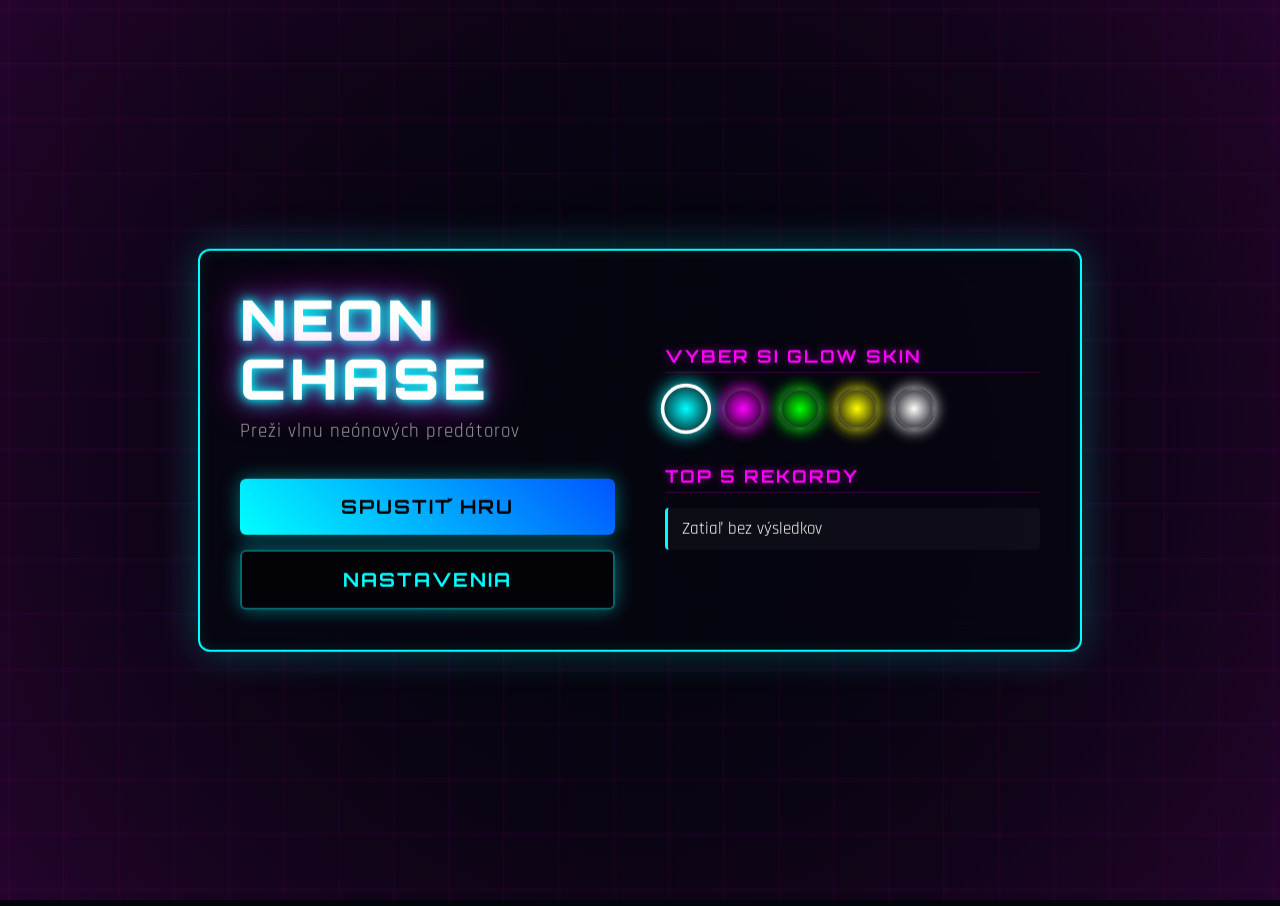
<file: index.html>
<!DOCTYPE html>
<html lang="sk">
<head>
    <meta charset="UTF-8">
    <meta name="viewport" content="width=device-width, initial-scale=1.0">
    <title>Neon Chase</title>
    
    <link rel="stylesheet" href="style.css?v=3">
</head>
<body>
    <audio id="bgm-menu" src="menu-music.mp3" loop></audio>
    <audio id="bgm-game" src="game-music.mp3" loop></audio>
    <audio id="bgm-secret" src="TIKI TIKI.mp3" loop></audio>

    <div id="mainMenu" class="screen active">
        <div class="menu-left">
            <h1>Neon<br>Chase</h1>
            <p>Preži vlnu neónových predátorov</p>
            <button id="startBtn">Spustiť hru</button>
            <button id="openSettingsBtn" style="margin-top: 15px; border: 2px solid rgba(0, 255, 255, 0.4); background: rgba(0,0,0,0.5); color: #00ffff;">Nastavenia</button>
        </div>
        
        <div class="menu-right">
            <div>
                <h3>Vyber si Glow Skin</h3>
                <div id="skinsContainer"></div>
            </div>
            <div>
                <h3>Top 5 Rekordy</h3>
                <ul id="mainLeaderboard" class="leaderboard"></ul>
            </div>
        </div>
    </div>

    <div id="settingsScreen" style="display: none; position: fixed; top: 0; left: 0; width: 100vw; height: 100vh; background: rgba(0, 0, 0, 0.85); z-index: 9999; align-items: center; justify-content: center;">
        <div style="background: rgba(10, 10, 20, 0.95); padding: 40px; border: 2px solid #00ffff; border-radius: 15px; box-shadow: 0 0 30px rgba(0, 255, 255, 0.3); width: 400px; text-align: center;">
            <h2 style="font-size: 2.5rem; color: #00ffff; text-shadow: 0 0 15px #00ffff; margin-bottom: 30px;">NASTAVENIA</h2>
            
            <div style="margin-bottom: 25px; text-align: left;">
                <label for="volumeSlider" style="display: block; font-size: 1.2rem; color: #fff; margin-bottom: 10px;">Hlasitosť hry:</label>
                <input type="range" id="volumeSlider" min="0" max="1" step="0.05" value="0.4" style="width: 100%; cursor: pointer;">
            </div>
            
            <div style="margin-bottom: 35px; display: flex; justify-content: space-between; align-items: center; text-align: left;">
                <label for="motionToggle" style="font-size: 1.2rem; color: #fff;">Ovládanie myšou:</label>
                <input type="checkbox" id="motionToggle" style="width: 25px; height: 25px; cursor: pointer;">
            </div>

            <button id="secretBtn" class="big-red-btn">...</button>
            
            <button id="closeSettingsBtn" style="margin-top: 25px; width: 100%; padding: 12px; font-size: 1.2rem; background: transparent; border: 2px solid #555; color: #ccc; cursor: pointer; border-radius: 5px; transition: 0.2s;">X Späť do menu</button>
        </div>
    </div>

    <div id="gameOverScreen" class="screen">
        <div style="text-align: center; width: 100%;">
            <h1 style="font-size: 2.5rem; text-shadow: 0 0 15px #ff0033;">Koniec Hry</h1>
            <p style="font-size: 1.2rem; margin-bottom: 20px;">Dosiahnuté skóre: <span id="finalScore" style="color:#00ffff; font-weight:bold;">0</span></p>
            <p style="font-size: 1.1rem; margin-bottom: 30px;">Čas prežitia: <span id="finalTime" style="color:#ff00ff; font-weight:bold;">0.0</span>s</p>
            
            <h3>Tvoje maximum</h3>
            <ul id="gameOverLeaderboard" class="leaderboard" style="margin-bottom: 25px;"></ul>
            
            <button id="retryBtn">Skúsiť znova</button>
            <button id="menuBtn">Hlavné menu</button>
        </div>
    </div>

    <div id="hud">
        <div class="hud-panel">
            <div>SCORE: <span id="scoreVal">0</span><span id="multiplierDisp" class="hidden">x2</span></div>
            <div>TIME: <span id="timeVal">0.0</span>s</div>
        </div>
        <div class="hud-panel">
            <div>PHASE: <span id="lvlVal">1</span></div>
        </div>
    </div>

    <div id="powerupAlert"></div>
    
    <canvas id="gameCanvas"></canvas>

    <script src="game.js"></script>
</body>
</html>
</file>
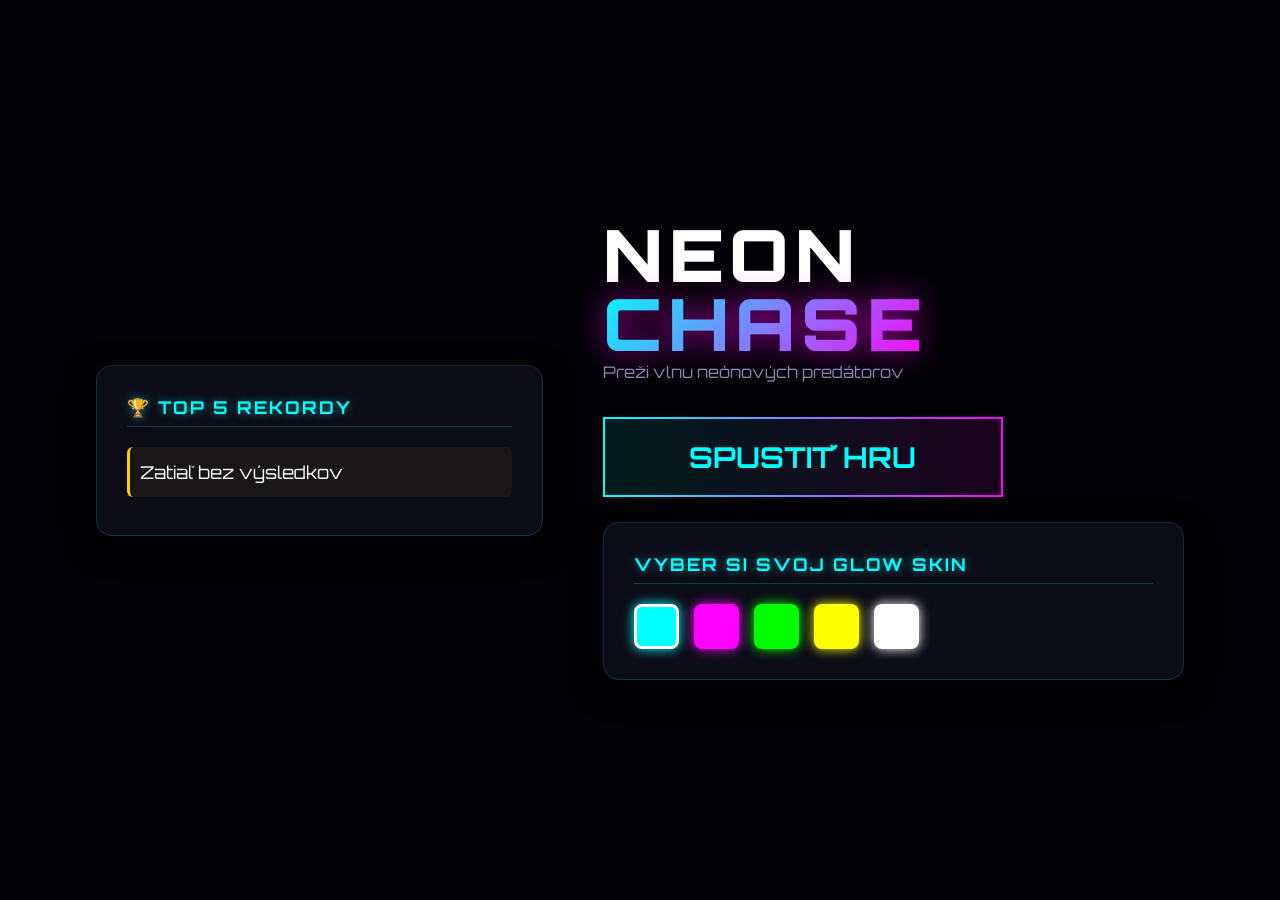
<file: hra/index.html>
<!DOCTYPE html>
<html lang="sk">
<head>
    <meta charset="UTF-8">
    <meta name="viewport" content="width=device-width, initial-scale=1.0">
    <title>Neon Chase Survival</title>
    <link rel="stylesheet" href="style.css">
</head>
<body>
    <canvas id="gameCanvas"></canvas>

    <div id="mainMenu" class="screen active">
        <div class="menu-dashboard">
            <div class="menu-left">
                <div class="leaderboard-card">
                    <h3 class="panel-title">🏆 TOP 5 REKORDY</h3>
                    <ul id="mainLeaderboard"></ul>
                </div>
            </div>
            <div class="menu-right">
                <h1 class="game-title">NEON<br><span class="gradient-text">CHASE</span></h1>
                <p class="subtitle">Preži vlnu neónových predátorov</p>
                <button id="startBtn" class="neon-btn play-btn">SPUSTIŤ HRU</button>
                <div class="skin-card">
                    <h3 class="panel-title">VYBER SI SVOJ GLOW SKIN</h3>
                    <div id="skinsContainer"></div>
                </div>
            </div>
        </div>
    </div>

    <div id="hud" class="screen">
        <div class="hud-top">
            <div class="level-display">LEVEL: <span id="lvlVal" class="gradient-text">1</span></div>
            <div class="score-display">SKÓRE: <span id="scoreVal">0</span> <span id="multiplierDisp" class="hidden">x2</span></div>
            <div class="time-display">ČAS: <span id="timeVal">0.0</span>s</div>
        </div>
        <div id="powerupAlert" class="powerup-alert"></div>
    </div>

    <div id="gameOverScreen" class="screen">
        <h1 class="neon-text text-danger shake-anim">YOU DIED</h1>
        <div class="stats">
            <p>Konečné skóre: <span id="finalScore" class="gradient-text font-large">0</span></p>
            <p>Čas prežitia: <span id="finalTime">0</span> sekúnd</p>
        </div>
        <div class="leaderboard-container">
            <h3>AKTUÁLNY LEADERBOARD</h3>
            <ul id="gameOverLeaderboard"></ul>
        </div>
        <div class="gameover-controls">
            <button id="retryBtn" class="neon-btn">SKÚSIŤ ZNOVU</button>
            <button id="menuBtn" class="neon-btn secondary">HLAVNÉ MENU</button>
        </div>
    </div>

    <script src="game.js"></script>
</body>
</html>
</file>
<file: style.css>
@import url('https://fonts.googleapis.com/css2?family=Orbitron:wght@400;700;900&family=Rajdhani:wght@500;700&display=swap');

body {
    margin: 0;
    padding: 0;
    background-color: #03030c;
    color: #fff;
    font-family: 'Rajdhani', sans-serif;
    overflow: hidden;
    user-select: none;
}

/* Hlavný sci-fi kontajner pre Menu a Game Over */
.screen {
    position: absolute;
    top: 50%;
    left: 50%;
    transform: translate(-50%, -50%);
    width: 800px;
    max-width: 95vw;
    padding: 40px;
    background: rgba(6, 6, 16, 0.85);
    backdrop-filter: blur(20px);
    -webkit-backdrop-filter: blur(20px);
    border: 2px solid rgba(0, 255, 255, 0.25);
    border-radius: 12px;
    box-shadow: 0 0 60px rgba(0, 0, 0, 0.9), inset 0 0 30px rgba(0, 255, 255, 0.05);
    opacity: 0;
    pointer-events: none;
    transition: opacity 0.3s ease, transform 0.3s ease;
    z-index: 999;
    
    /* Perfektné rozdelenie na 2 symetrické stĺpce */
    display: grid;
    grid-template-columns: 1fr 1fr;
    gap: 50px;
}

#gameOverScreen {
    width: 420px;
    grid-template-columns: 1fr;
}

.screen.active {
    opacity: 1;
    pointer-events: auto;
    border-color: #00ffff;
    box-shadow: 0 0 40px rgba(0, 255, 255, 0.25), inset 0 0 15px rgba(0, 255, 255, 0.1);
}

/* Ľavá strana: Nadpis a Akcia */
.menu-left {
    display: flex;
    flex-direction: column;
    justify-content: center;
    text-align: left;
}

/* Pravá strana: Skiny a Rekordy pod sebou */
.menu-right {
    display: flex;
    flex-direction: column;
    gap: 30px;
    justify-content: center;
}

/* Prémiový neonový text pre názov hry */
h1 {
    font-family: 'Orbitron', sans-serif;
    font-size: 3.5rem;
    font-weight: 900;
    margin: 0 0 10px 0;
    text-transform: uppercase;
    letter-spacing: 4px;
    line-height: 1.05;
    color: #fff;
    text-shadow: 0 0 10px #00ffff, 0 0 20px #00ffff, 0 0 40px #ff00ff;
    animation: neonPulse 2.5s infinite alternate;
}

.menu-left p {
    font-size: 1.2rem;
    color: rgba(255, 255, 255, 0.6);
    margin: 0 0 35px 0;
    letter-spacing: 1px;
}

h3 {
    font-family: 'Orbitron', sans-serif;
    margin: 0 0 15px 0;
    font-size: 1.1rem;
    letter-spacing: 2px;
    color: #ff00ff;
    text-shadow: 0 0 8px rgba(255, 0, 255, 0.5);
    text-transform: uppercase;
    border-bottom: 1px solid rgba(255, 0, 255, 0.2);
    padding-bottom: 5px;
}

@keyframes neonPulse {
    0% { text-shadow: 0 0 10px #00ffff, 0 0 20px #00ffff, 0 0 30px #00ffff; }
    100% { text-shadow: 0 0 15px #ff00ff, 0 0 30px #ff00ff, 0 0 50px #ff00ff; }
}

/* Masívne sci-fi hlavné tlačidlo */
button {
    font-family: 'Orbitron', sans-serif;
    background: linear-gradient(45deg, #00ffff, #0055ff);
    color: #000;
    border: none;
    padding: 16px 32px;
    font-size: 1.2rem;
    font-weight: bold;
    text-transform: uppercase;
    letter-spacing: 2px;
    border-radius: 6px;
    cursor: pointer;
    transition: all 0.2s ease;
    box-shadow: 0 0 20px rgba(0, 255, 255, 0.4);
    width: 100%;
}

button:hover {
    transform: translateY(-2px);
    box-shadow: 0 0 30px #00ffff, 0 0 15px #ff00ff;
    background: linear-gradient(45deg, #ff00ff, #00ffff);
    color: #fff;
}

#menuBtn, #retryBtn {
    background: transparent;
    color: #00ffff;
    border: 2px solid #00ffff;
    margin-top: 12px;
}
#menuBtn:hover, #retryBtn:hover {
    background: rgba(0, 255, 255, 0.1);
    color: #fff;
}

/* FIX: Výber skinov (izolované od veľkých buttonov) */
#skinsContainer {
    display: flex;
    gap: 15px;
    margin-bottom: 5px;
}

/* Striktný štýl pre krúžky skinov */
.skin-btn {
    width: 42px !important;
    height: 42px !important;
    min-width: 42px !important;
    max-width: 42px !important;
    border-radius: 50% !important;
    padding: 0 !important;
    margin: 0 !important;
    cursor: pointer;
    border: 3px solid rgba(255, 255, 255, 0.1) !important;
    background-color: var(--skin-color);
    transition: transform 0.2s ease, border-color 0.2s ease, box-shadow 0.2s ease;
}

.skin-btn:hover {
    transform: scale(1.1);
}

.skin-btn.selected {
    border-color: #ffffff !important;
    transform: scale(1.2);
}

/* Výsledková tabuľa napravo */
.leaderboard {
    list-style: none;
    padding: 0;
    margin: 0;
}

.leaderboard li {
    background: rgba(255, 255, 255, 0.03);
    padding: 10px 14px;
    margin-bottom: 6px;
    border-radius: 4px;
    display: flex;
    justify-content: space-between;
    font-size: 1.05rem;
    border-left: 3px solid #00ffff;
}

/* FIX: Kompletne prekopané HUD navrchu (Teraz stabilne svieti nad hrou) */
#hud {
    position: fixed;
    top: 25px;
    left: 25px;
    right: 25px;
    display: flex;
    justify-content: space-between;
    align-items: center;
    pointer-events: none;
    opacity: 0;
    transition: opacity 0.3s ease;
    z-index: 9999; /* Vždy navrchu */
}

#hud.active { opacity: 1; }

.hud-panel {
    background: rgba(4, 4, 12, 0.8);
    backdrop-filter: blur(10px);
    -webkit-backdrop-filter: blur(10px);
    padding: 12px 24px;
    border-radius: 6px;
    border: 1px solid rgba(0, 255, 255, 0.3);
    font-family: 'Orbitron', sans-serif;
    font-size: 1.1rem;
    letter-spacing: 2px;
    display: flex;
    gap: 20px;
    box-shadow: 0 0 20px rgba(0,0,0,0.5);
}

.hud-panel span {
    color: #00ffff;
    text-shadow: 0 0 8px #00ffff;
    font-weight: bold;
}

#multiplierDisp {
    color: #ffff00 !important;
    text-shadow: 0 0 10px #ffff00 !important;
    margin-left: 5px;
}

.hidden { display: none !important; }

#powerupAlert {
    position: absolute;
    top: 35%;
    left: 50%;
    transform: translate(-50%, -50%);
    font-family: 'Orbitron', sans-serif;
    font-size: 2.5rem;
    font-weight: 900;
    pointer-events: none;
    opacity: 0;
    transition: opacity 0.2s ease;
    z-index: 1000;
    text-transform: uppercase;
    letter-spacing: 3px;
}


/* Tlačidlo Nastavení (Hover) */
#openSettingsBtn:hover {
    background: rgba(0, 255, 255, 0.2) !important;
    box-shadow: 0 0 15px rgba(0, 255, 255, 0.5) !important;
}
#closeSettingsBtn:hover {
    border-color: #fff !important;
    color: #fff !important;
}

/* Veľké červené YouTube Tlačidlo v Nastaveniach */
.big-red-btn {
    display: block;
    width: 100%;
    background: #ff0000;
    color: #ffffff;
    border: 3px solid #ff4444;
    padding: 15px;
    font-size: 3.5rem;
    line-height: 0.5;
    font-weight: 900;
    border-radius: 8px;
    box-shadow: 0 0 25px #ff0000;
    cursor: pointer;
    transition: all 0.2s ease;
    text-transform: none;
    letter-spacing: 5px;
}

.big-red-btn:hover {
    background: #cc0000;
    box-shadow: 0 0 45px #ff0000;
    transform: scale(1.05);
}


/* --- ŠTÝLOVANIE ATRAKTÍVNEHO NEÓNOVÉHO SLIDERA (HLASITOSŤ) --- */

/* Základný kontajner slidera (reset prehliadača) */
input[type="range"] {
    -webkit-appearance: none;
    appearance: none;
    width: 100%;
    background: transparent;
    cursor: pointer;
    margin: 15px 0;
}

/* TRACK - Čiara, po ktorej jazdí jazdec (Chrome, Safari, Edge, Opera) */
input[type="range"]::-webkit-slider-runnable-track {
    width: 100%;
    height: 10px;
    cursor: pointer;
    background: linear-gradient(to right, #00ffff 0%, #ff00ff 100%);
    border-radius: 5px;
    box-shadow: inset 0 0 5px rgba(0, 0, 0, 0.5), 0 0 8px rgba(0, 255, 255, 0.4);
    border: 1px solid rgba(255, 255, 255, 0.1);
}

/* THUMB - Jazdec, ktorým sa hýbe (Chrome, Safari, Edge, Opera) */
input[type="range"]::-webkit-slider-thumb {
    height: 24px;
    width: 24px;
    border-radius: 50%;
    background: #ffffff;
    border: 4px solid #00ffff;
    cursor: pointer;
    -webkit-appearance: none;
    margin-top: -8px; 
    box-shadow: 0 0 15px #00ffff, 0 0 30px rgba(0, 255, 255, 0.6), inset 0 0 5px rgba(0, 0, 0, 0.3);
    transition: transform 0.1s ease, box-shadow 0.1s ease;
}

input[type="range"]::-webkit-slider-thumb:active {
    transform: scale(1.15);
    box-shadow: 0 0 25px #00ffff, 0 0 45px rgba(0, 255, 255, 0.8), inset 0 0 5px rgba(0, 0, 0, 0.3);
}

/* TRACK - Firefox */
input[type="range"]::-moz-range-track {
    width: 100%;
    height: 10px;
    cursor: pointer;
    background: linear-gradient(to right, #00ffff 0%, #ff00ff 100%);
    border-radius: 5px;
    box-shadow: inset 0 0 5px rgba(0, 0, 0, 0.5), 0 0 8px rgba(0, 255, 255, 0.4);
    border: 1px solid rgba(255, 255, 255, 0.1);
}

/* THUMB - Firefox */
input[type="range"]::-moz-range-thumb {
    height: 20px;
    width: 20px;
    border-radius: 50%;
    background: #ffffff;
    border: 4px solid #00ffff;
    cursor: pointer;
    box-shadow: 0 0 15px #00ffff, 0 0 30px rgba(0, 255, 255, 0.6), inset 0 0 5px rgba(0, 0, 0, 0.3);
    transition: transform 0.1s ease;
}

input[type="range"]::-moz-range-thumb:active {
    transform: scale(1.15);
}

/* --- ŠTÝLOVANIE ATRAKTÍVNEHO CHECKBOXU (OVLÁDANIE) --- */

input[type="checkbox"]#motionToggle {
    -webkit-appearance: none;
    appearance: none;
    background-color: rgba(0, 0, 0, 0.5);
    margin: 0;
    font: inherit;
    color: #00ffff;
    width: 30px;
    height: 30px;
    border: 2px solid rgba(0, 255, 255, 0.5);
    border-radius: 5px;
    display: grid;
    place-content: center;
    cursor: pointer;
    transition: 0.1s;
    box-shadow: inset 0 0 5px transparent;
}

input[type="checkbox"]#motionToggle:checked {
    background-color: rgba(0, 255, 255, 0.2);
    border-color: #00ffff;
    box-shadow: 0 0 15px rgba(0, 255, 255, 0.5), inset 0 0 5px rgba(0, 0, 0, 0.2);
}

input[type="checkbox"]#motionToggle::before {
    content: "";
    width: 16px;
    height: 16px;
    transform: scale(0);
    transition: 0.1s transform ease-in-out;
    clip-path: polygon(14% 44%, 0 65%, 50% 100%, 100% 16%, 80% 0%, 43% 62%);
    background-color: #ffffff;
    box-shadow: 0 0 5px #fff;
}

input[type="checkbox"]#motionToggle:checked::before {
    transform: scale(1);
}

input[type="checkbox"]#motionToggle:hover {
    border-color: #00ffff;
    background-color: rgba(0, 255, 255, 0.1);
}
</file>
<file: hra/style.css>
@import url('https://fonts.googleapis.com/css2?family=Orbitron:wght@400;700;900&display=swap');

* { margin: 0; padding: 0; box-sizing: border-box; font-family: 'Orbitron', sans-serif; user-select: none; }
body { background-color: #030307; color: #fff; overflow: hidden; width: 100vw; height: 100vh; }
canvas { display: block; width: 100%; height: 100%; position: absolute; top: 0; left: 0; z-index: 1; }

.screen {
    position: absolute; top: 0; left: 0; width: 100%; height: 100%;
    display: flex; flex-direction: column; justify-content: center; align-items: center; z-index: 10;
    opacity: 0; pointer-events: none; transition: opacity 0.4s ease;
    background: rgba(3, 3, 7, 0.85); backdrop-filter: blur(8px);
}
.screen.active { opacity: 1; pointer-events: all; }
#hud { background: none; backdrop-filter: none; justify-content: flex-start; padding: 30px; }

.menu-dashboard { display: flex; width: 85%; max-width: 1100px; height: 75vh; gap: 40px; align-items: center; }
.menu-left { flex: 1; height: 100%; display: flex; flex-direction: column; justify-content: center; }
.menu-right { flex: 1.3; display: flex; flex-direction: column; justify-content: center; align-items: flex-start; padding-left: 20px; }

.leaderboard-card, .skin-card {
    background: rgba(20, 20, 35, 0.6); border: 1px solid rgba(0, 255, 255, 0.15);
    border-radius: 16px; padding: 30px; width: 100%;
    box-shadow: 0 10px 30px rgba(0, 0, 0, 0.5);
}
.skin-card { margin-top: 25px; }
.panel-title { font-size: 1.1rem; color: #0ff; letter-spacing: 2px; margin-bottom: 20px; text-shadow: 0 0 10px rgba(0, 255, 255, 0.5); border-bottom: 1px solid rgba(0, 255, 255, 0.2); padding-bottom: 8px; }

.game-title { font-size: 4.5rem; font-weight: 900; line-height: 0.95; letter-spacing: 6px; margin-bottom: 5px; color: #fff; }
.gradient-text { background: linear-gradient(135deg, #00ffff, #ff00ff); -webkit-background-clip: text; -webkit-text-fill-color: transparent; filter: drop-shadow(0 0 15px rgba(255, 0, 255, 0.6)); }
.subtitle { color: #8a8ab0; font-size: 1rem; margin-bottom: 35px; }

.play-btn {
    width: 100%; max-width: 400px; padding: 20px !important; font-size: 1.8rem !important;
    background: linear-gradient(90deg, rgba(0,255,255,0.1), rgba(255,0,255,0.1)) !important;
    border-image: linear-gradient(to right, #00ffff, #ff00ff) 1 !important;
}
.play-btn:hover { background: linear-gradient(95deg, #00ffff, #ff00ff) !important; color: #000 !important; box-shadow: 0 0 30px rgba(0, 255, 255, 0.6) !important; transform: scale(1.02); }

.neon-btn { background: transparent; color: #0ff; border: 2px solid #0ff; padding: 12px 30px; font-size: 1.2rem; font-weight: bold; cursor: pointer; border-radius: 8px; transition: all 0.2s ease; text-transform: uppercase; }
.neon-btn:hover { background: #0ff; color: #000; box-shadow: 0 0 25px #0ff; transform: translateY(-2px); }
.neon-btn.secondary { border-color: #ff00ff; color: #ff00ff; }
.neon-btn.secondary:hover { background: #ff00ff; color: #000; box-shadow: 0 0 25px #ff00ff; }

ul { width: 100%; }
li { display: flex; justify-content: space-between; padding: 14px 10px; margin-bottom: 8px; background: rgba(255, 255, 255, 0.02); border-radius: 6px; border-left: 3px solid #0ff; font-size: 1.1rem; }
li:nth-child(1) { border-left-color: #ffcc00; background: rgba(255, 204, 0, 0.05); }

#skinsContainer { display: flex; gap: 15px; }
.skin-btn { width: 45px; height: 45px; border: 3px solid transparent; cursor: pointer; border-radius: 8px; transition: all 0.2s ease; }
.skin-btn:hover { transform: scale(1.1); }
.skin-btn.selected { border-color: #fff; box-shadow: 0 0 20px #fff; }

.hud-top { display: flex; justify-content: space-between; width: 100%; font-size: 1.3rem; font-weight: bold; letter-spacing: 2px; }
.level-display { color: #fff; }
.score-display { color: #0ff; }
.time-display { color: #ff00ff; }

.powerup-alert { margin-top: 20px; font-size: 2.2rem; font-weight: 900; opacity: 0; transition: opacity 0.2s; text-align: center;}
.font-large { font-size: 2.5rem; font-weight: bold; }
.stats { margin: 20px 0; text-align: center; font-size: 1.2rem; }
.gameover-controls { display: flex; gap: 15px; margin-top: 15px; }

.shake-canvas { animation: shake 0.4s cubic-bezier(.36,.07,.19,.97) both; }
@keyframes shake { 10%, 90% { transform: translate3d(-3px, 3px, 0); } 20%, 80% { transform: translate3d(5px, -3px, 0); } 30%, 50%, 70% { transform: translate3d(-10px, 5px, 0); } 40%, 60% { transform: translate3d(10px, -5px, 0); } }
</file>
